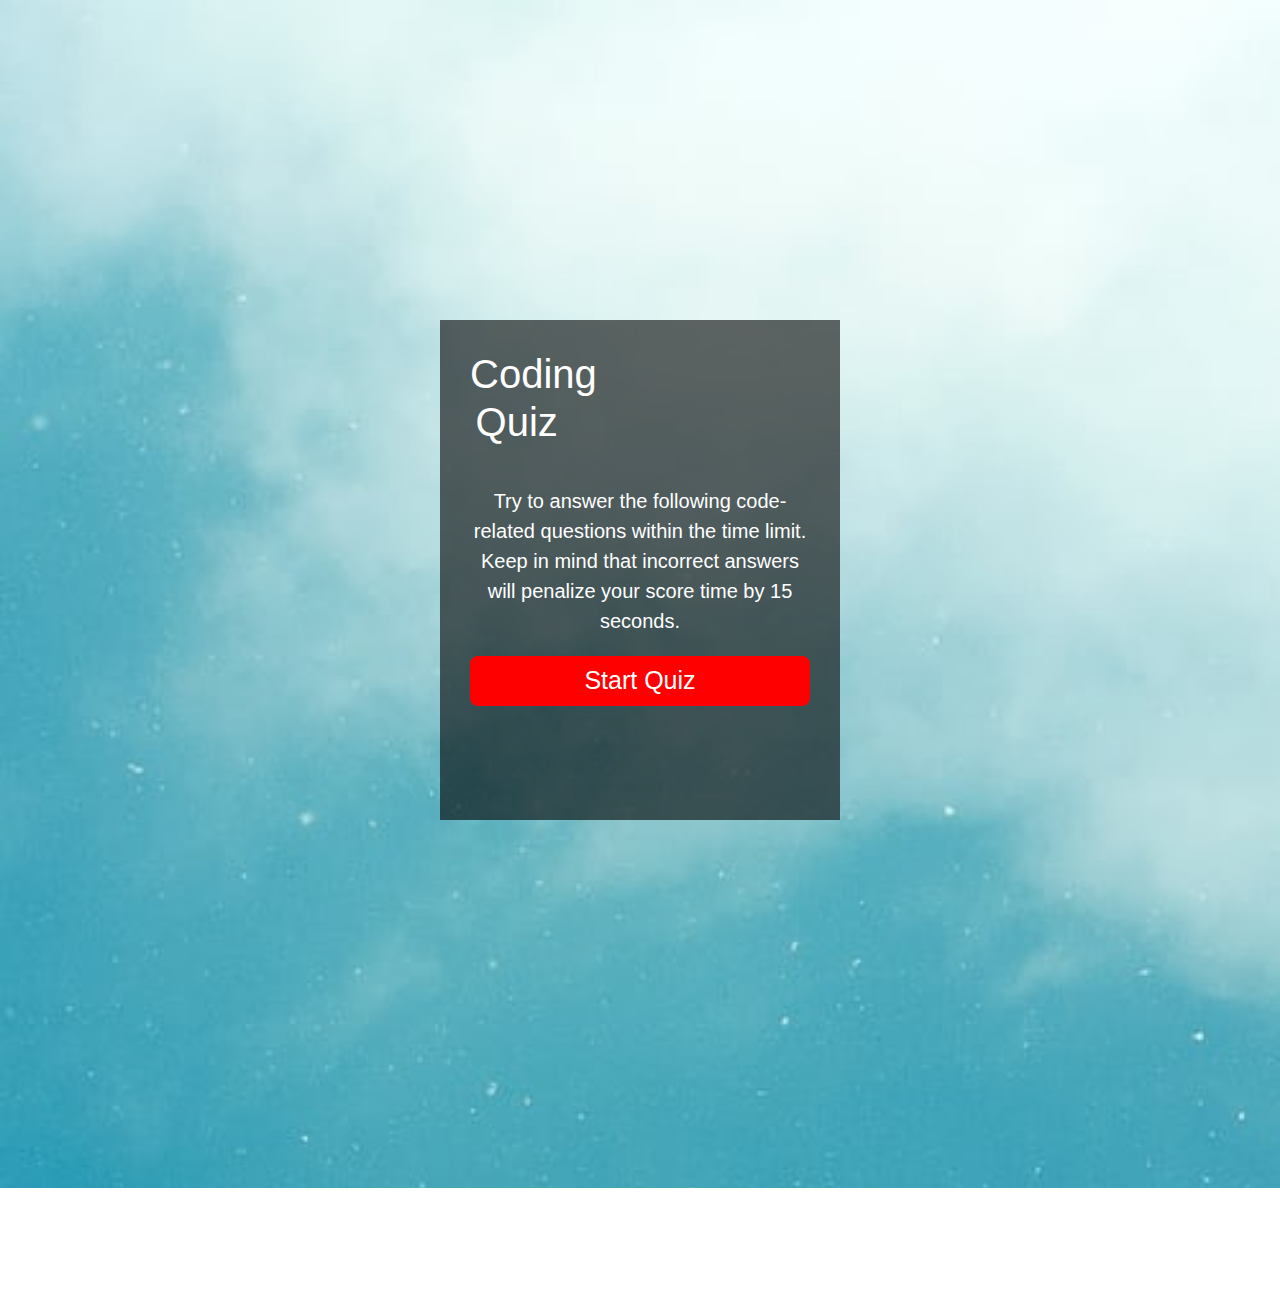
<file: index.html>
<!DOCTYPE html>
<html lang="en">
<head>
    <meta charset="UTF-8">
    <meta name="viewport" content="width=device-width, initial-scale=1.0">
    <meta http-equiv="X-UA-Compatible" content="ie=edge">
    <title>Quiz it up!</title>
    <link rel="stylesheet" href="https://stackpath.bootstrapcdn.com/bootstrap/4.4.1/css/bootstrap.min.css" integrity="sha384-Vkoo8x4CGsO3+Hhxv8T/Q5PaXtkKtu6ug5TOeNV6gBiFeWPGFN9MuhOf23Q9Ifjh" crossorigin="anonymous">
    <link rel="stylesheet" href="style.css">
   
</head>
<body>
    
    <div class="container d-flex justify-content-center mt-5">
        
        <div class="game-box col-lg-8 p-4">
            <div class="row pb-4">
                <div class="col-lg-4">
                    <h2 class="code-title">Coding Quiz</h2>
                </div>
                <hr>
                <div class="col-lg-4"></div>
                <div class="col-lg-4">
                    <h4 class="float-right text-primary d-none" id="timecounter">Timer :<span id="timer">100</span></h4>
                </div>
            </div>
            <div class="quiz-questions d-none" id="quiz-questions">
                <h2 class="text-info  text-center" id="title-item">Lorem ipsum dolor sit amet consectetur adipisicing.</h2>
                <div class="answers mt-5 mb-5" id="question-answers">
                </div>
                <h1 id="alert"></h1>
                
            </div>
            <div class="btnstart d-flex  flex-column justify-content-center mt-8 mb-10" > 
                <p id="info">Try to answer the following code-related questions within the time limit. Keep in mind that incorrect answers will penalize your score time by 15 seconds.
                </p>
                <button class="btn btn-primary btn-lg" id="btn-start">Start Quiz</button>
                
            </div>
            
            <div class=" input-group mb-3 d-none" id="addscore">
                <h5 class="d-block"><span id="score"></span></h5>
                    <input type="text" class="form-control" placeholder="Enter your initials:"
                    id="inputScore" aria-describedby="basic-addon2">
                    <div class="input-group-append">
                        <button class="input-group-text btn btn-primary" id="btnScore">Submit</button>

                    </div>
            </div>
        </div>
    </div>
    <script src="./script.js"></script>
    </body>


</html>
</file>
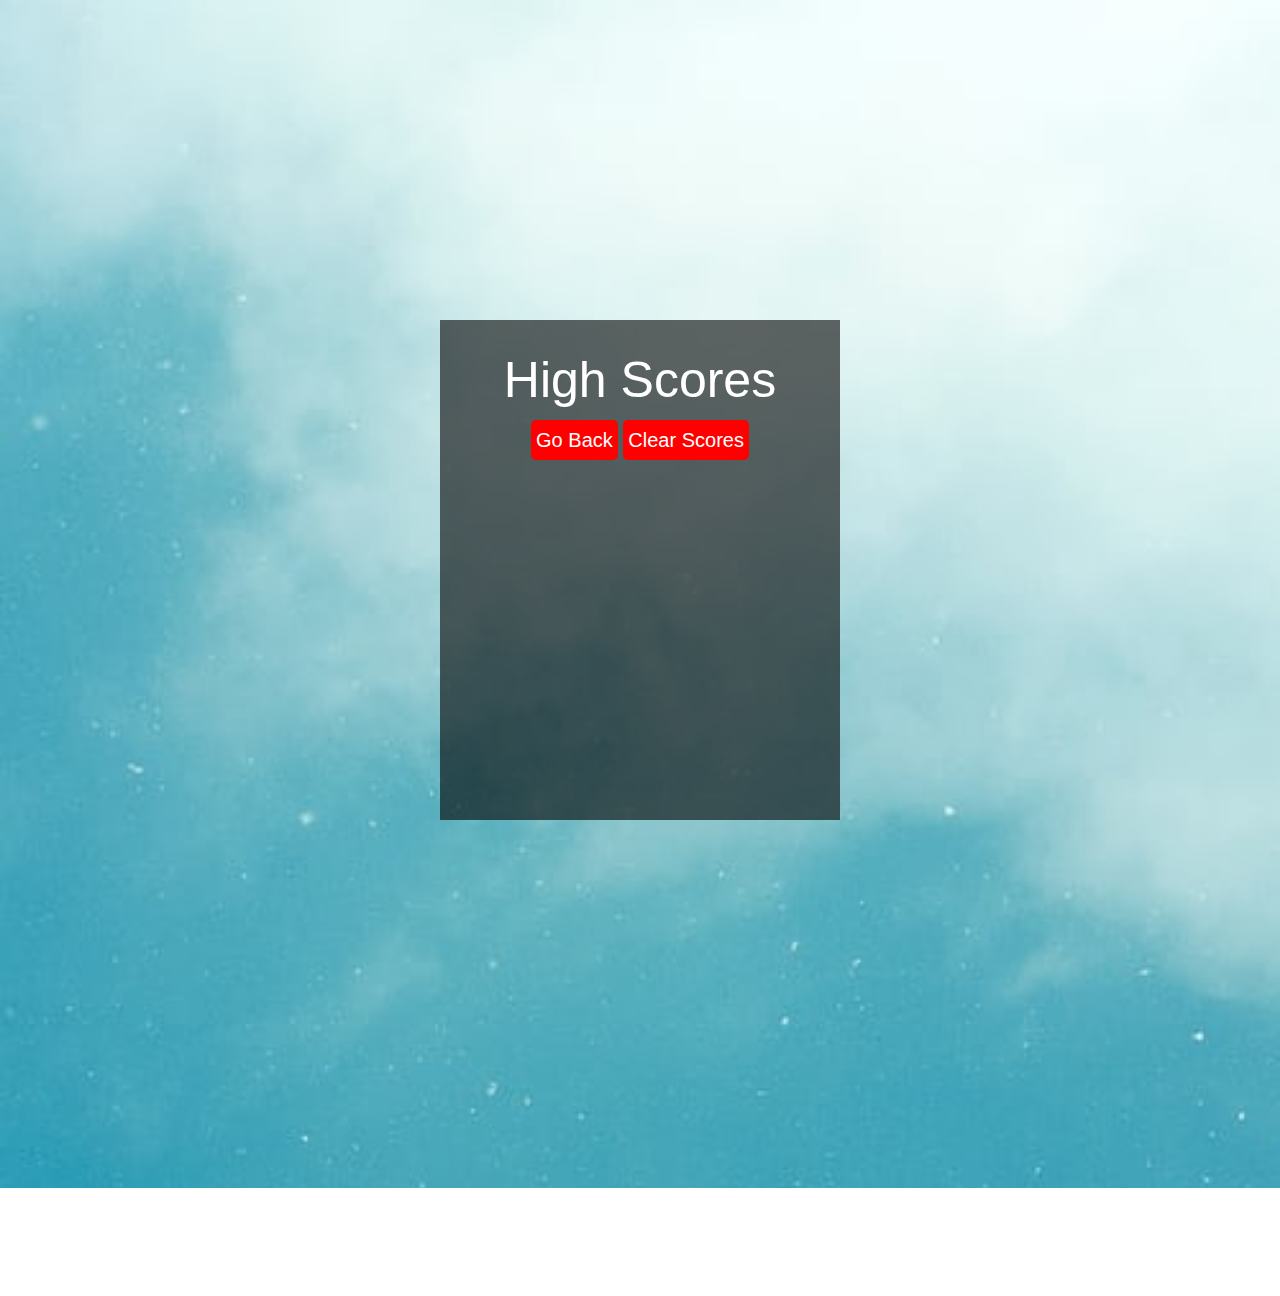
<file: score.html>
<!DOCTYPE html>
<html lang="en">

<head>
    <meta charset="UTF-8">
    <meta name="viewport" content="width=device-width, initial-scale=1.0">
    <meta http-equiv="X-UA-Compatible" content="ie=edge">
    <title>Code Quiz</title>
    <link rel="stylesheet" href="https://stackpath.bootstrapcdn.com/bootstrap/4.4.1/css/bootstrap.min.css"
        integrity="sha384-Vkoo8x4CGsO3+Hhxv8T/Q5PaXtkKtu6ug5TOeNV6gBiFeWPGFN9MuhOf23Q9Ifjh" crossorigin="anonymous">
    <link rel="stylesheet" href="style.css">
    
</head>

<body>
    <div class="container d-flex justify-content-center mt-5">
        <div class="game-box col-lg-8 p-4">

            <div class="row">
                <div class="col-4"></div>
                <div id="highScoresDiv" class="col-12">
                    <h1 id="scoresArea">High Scores</h1>
                    <div id="highScoresList"></div>

                    <button class="btn btn-primary" id="backButton">Go Back</button>
                    <button class="btn btn-primary" id="clearScores">Clear Scores</button>
                </div>
                <div class="col-4"></div>
            </div>
            
        </div>
    </div>
</body>

<script src="score.js"></script>

</html>
</file>
<file: style.css>
body,html{
    font-family: Arial, Helvetica, sans-serif;
    text-align: center;
    background-image: url('./bg.jpeg');
    background-size: cover;
    background-repeat: no-repeat;
    background-attachment: fixed;
    height: 120%;
    display: flex;
    align-items: center;
    justify-content: center;
    font-size: 20px;
}
.game-box{
    background: #070101;
    box-shadow: 0 10px 20px rgba(0,0,0,0.19), 0 6px 6px rgba(0.,0,0,0.23);
    width: 600px;
    min-height: 500px;
}
.answer-item{
    background: rgb(223, 201, 7);
    width: 90%;
    display: inline-block;
    border-radius:8px;
    padding: 3px;
}
#btn-start{
    border:none;
        padding:6px 0 6px 0;
        border-radius:8px;
        background:rgb(214, 89, 89);
    font:bold 40px;
        color:#fff;
}

#code-title{
    text-align: center;
    font-weight: bold;
}
#info{
    font-size: 20px;
}
.game-box{
    background:rgba(0, 0, 0, .6);
    color: white;
}
.btn-primary{
    background-color: red!important;
    border: none!important;
    padding: 5px 5px;
    border-radius: 5px; 
}
</file>
